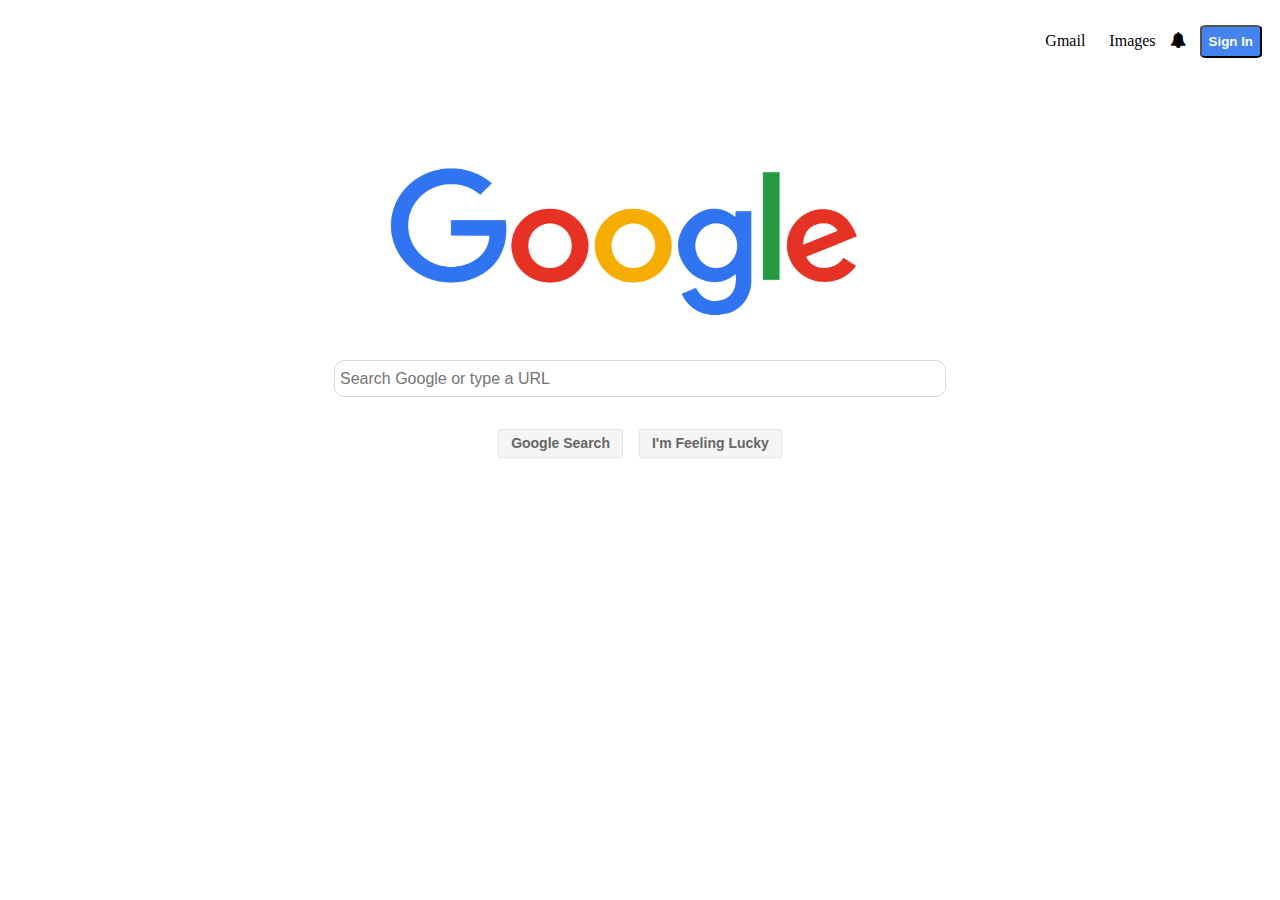
<file: Google/index.html>
<!DOCTYPE html>
<html>
<head>
	<title>Google</title>
</head>
<link rel="stylesheet" type="text/css" href="./style.css">
<link rel="stylesheet" type="text/css" href="https://maxcdn.bootstrapcdn.com/font-awesome/4.4.0/css/font-awesome.min.css">
<body>

	<div class="header">
		<div class="block"></div>
		<a href="https://gmail.com">Gmail</a>
		<a href="https://www.google.co.in/imghp?hl=en&tab=ri&authuser=0&ogbl">Images</a>
		<div class="fa fa-bell"></div>
		<button>Sign In</button>
	</div>

	<div class="home">
		<div class="logo">
			<img src="./google.jpg">
		</div>
		<form action="https://google.com/search" method="GET">
		<div class="search">
		
			<input type="text" placeholder="Search Google or type a URL" name="q">
		</div>
		<div class="button">
			<button type="submit">Google Search</button>
			<button type="submit">I'm Feeling Lucky </button>
		</div>
		</form>
	</div>
	

</body>
</html>
</file>
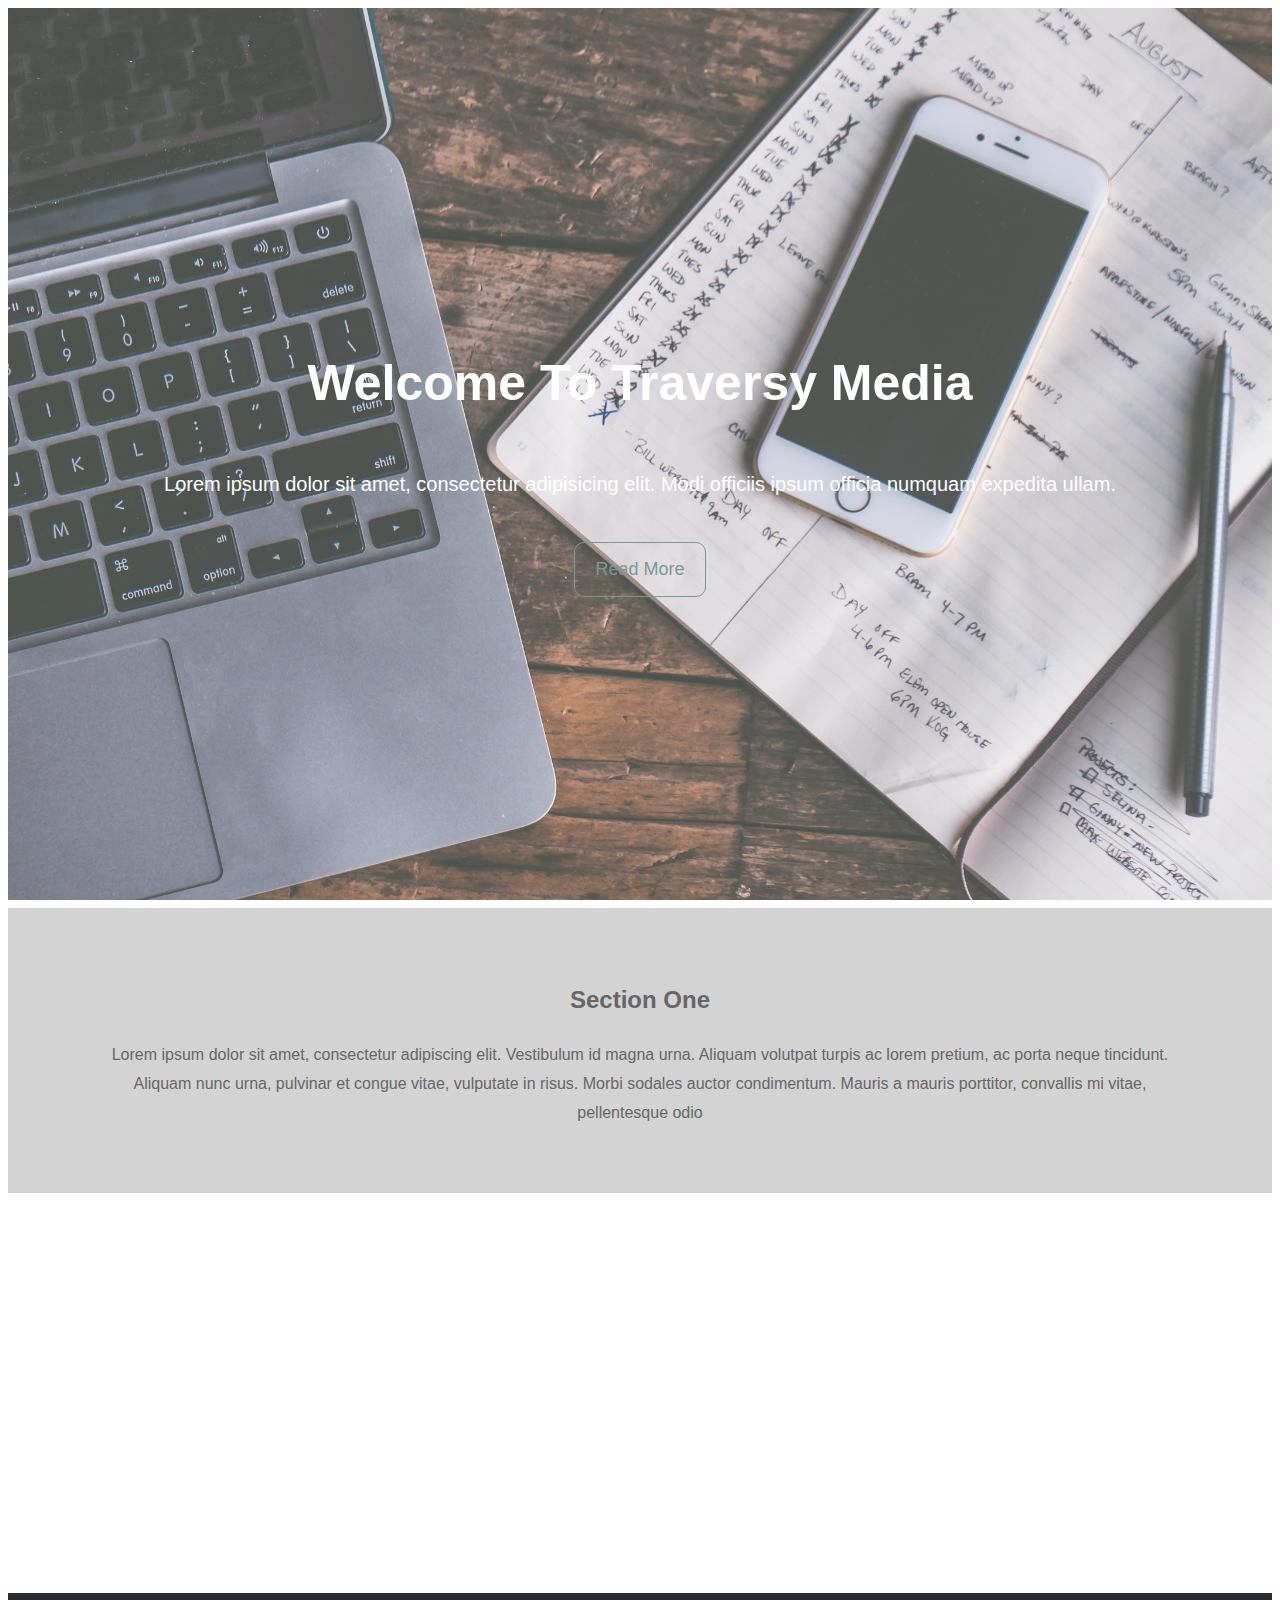
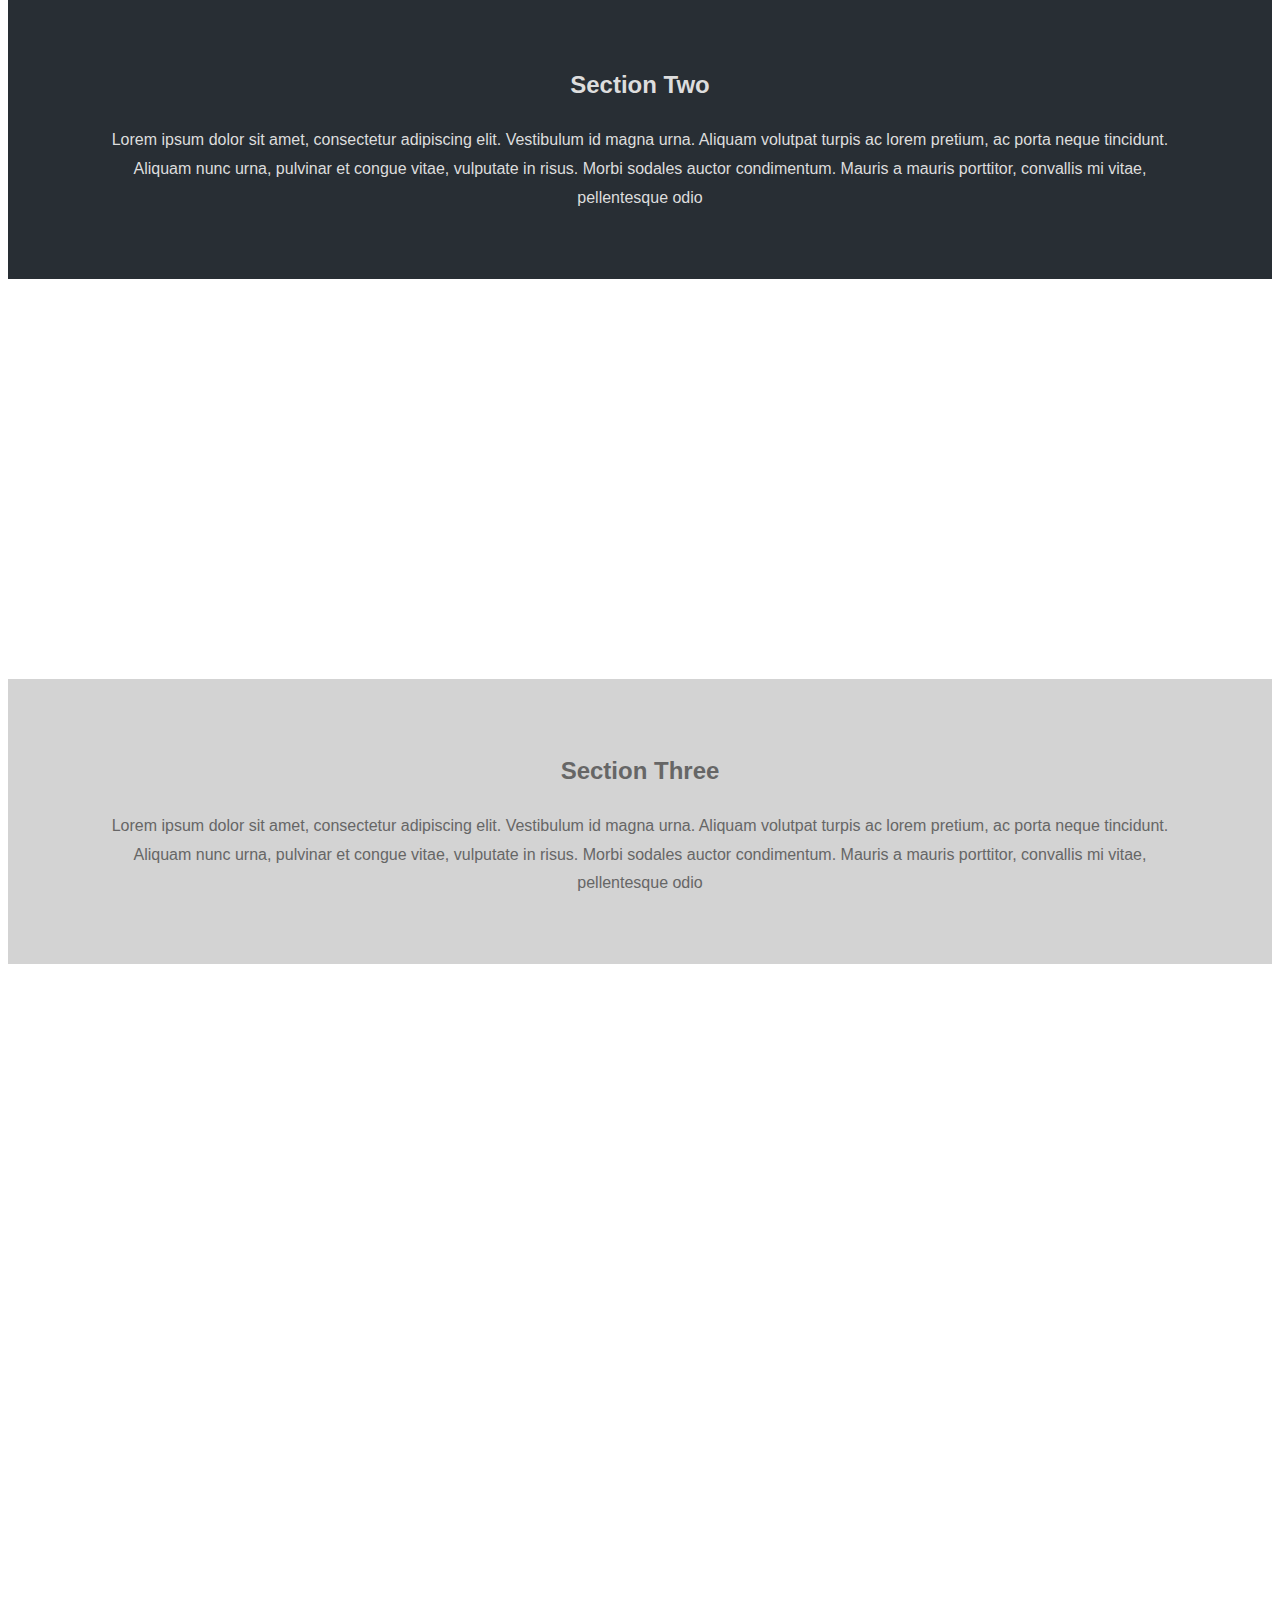
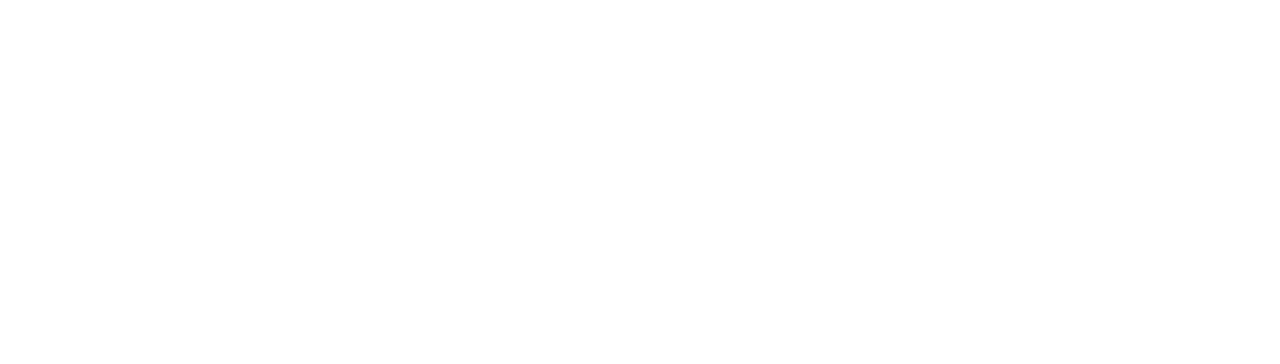
<file: Parallax/index.html>
<!DOCTYPE html>
<html>
<head>
	<link rel="stylesheet" type="text/css" href="./css/style.css">
	<title>My | Parallax</title>
</head>
<body>
	<header id="showcase">
        <h1>Welcome To Traversy Media</h1>
        <p>Lorem ipsum dolor sit amet, consectetur adipisicing elit. Modi officiis ipsum officia numquam expedita
            ullam.</p>
        <a href="#" class="button">Read More</a>
    </header>
    <section class="section section_light">
    	<h2>Section One</h2>
    	<p>Lorem ipsum dolor sit amet, consectetur adipiscing elit. Vestibulum id magna urna. Aliquam volutpat turpis ac lorem pretium, ac porta neque tincidunt. Aliquam nunc urna, pulvinar et congue vitae, vulputate in risus. Morbi sodales auctor condimentum. Mauris a mauris porttitor, convallis mi vitae, pellentesque odio</p>
    </section>
    <div class="img_1">
    	<div class="text">
    		<span class="border ani">
    			Image One Text
    		</span>
    	</div>
    </div>
    <section class="section section_dark">
    	<h2>Section Two</h2>
    	<p>Lorem ipsum dolor sit amet, consectetur adipiscing elit. Vestibulum id magna urna. Aliquam volutpat turpis ac lorem pretium, ac porta neque tincidunt. Aliquam nunc urna, pulvinar et congue vitae, vulputate in risus. Morbi sodales auctor condimentum. Mauris a mauris porttitor, convallis mi vitae, pellentesque odio</p>
    </section>
    <div class="img_2">
    	<div class="text">
    		<span class="border">
    			Image Two Text
    		</span>
    	</div>
    </div>
    <section class="section section_light">
    	<h2>Section Three</h2>
    	<p>Lorem ipsum dolor sit amet, consectetur adipiscing elit. Vestibulum id magna urna. Aliquam volutpat turpis ac lorem pretium, ac porta neque tincidunt. Aliquam nunc urna, pulvinar et congue vitae, vulputate in risus. Morbi sodales auctor condimentum. Mauris a mauris porttitor, convallis mi vitae, pellentesque odio</p>
    </section>
    <div class="img_3">
    	<div class="text">
    		<span class="border ">
    			&copy; Traversy Media
    	</div>
    </div>
</body>
</html>
</file>
<file: Google/style.css>
body{
	margin-top: 0;
	padding: 0;
	box-sizing: border-box;
	font-family: lato;
}

.header{
	float: right;
}

.header a ,.header button{
	margin: 10px;
	color: #000;
	text-decoration: none;
}

.header button{
	background-color: #4484f1;
	padding: 7px;
	color: #fff;
	border-radius: 10%;
	font-weight: bold;
}

.logo img{
	width: 500px;
	height: 200px;
	margin-top:10%;
	padding-left:200px;
}

.home{
	text-align: center;
}

.home div{
	margin-top: 15px;
}

.search input1{
	width: 660px;
	height: 42px;
	border-radius: 10px;
	text-shadow:15px;
	font-size:20px;


}


a:hover{
	color: #808080;
}


.search input {
	width: 600px;
    margin: 0 auto;
    padding: 5px;
    border: 1px solid #d9d9d9;
    font-size: 16px;
    border-radius: 10px;
    height:25px;
    display: block;
}


.button  {
	text-align: center;
	padding-left: 0;
}

.button button{
    background-color: #f5f5f5;
    border: 1px solid #E5E5E5 ;
    border-radius: 2px;
    color: #666;
    font-size: 14px;
    font-weight: bold;
    line-height: 27px;
    margin: 17px 6px;
    padding: 0 12px;
    display: inline-block;
    cursor: pointer;
}

.button button:hover{
	background-color:#f8f8f8;
	border: 1px solid #c6c6c6;
    box-shadow:0 1px 1px #E5E5E5;
    color:#333;
}
</file>
<file: Parallax/css/style.css>
#showcase{
	background-image:url(../img/img1.jpg);
	background-size:cover;
	background-position:center;
	height:100%;
	display:flex;
	flex-direction:column;
	justify-content:center;
	align-items:center;
	text-align: center;
	padding:0 20px;
	color:#fff;
	background-attachment:fixed;
	opacity:0.85;
}

#showcase h1{
	font-size:50px;
	line-height:1.2;
}

#showcase p{
	font-size:20px;
}

#showcase .button{
	font-size:18px;
	text-decoration:none;
	color:#648880;
	border:#648880 1px solid;
	padding:10px 20px;
	border-radius:10px;
	margin-top:20px
}


#showcase .button:hover{
	background:#293f50;
	color:#fff;
}

body,html{
	height:100%;
	color:#a9b2b9
	margin:0;
	font-size:16px;
	font-family:"Lato", sans-serif;
	font-weight:400;
	line-height:1.8;
	
}

.img_1,.img_2,.img_3{
	position:relative;
	opacity:0.85;
	background-position:center;
	background-size:cover;
	background-repeat:no-repeat;

	background-attachment:fixed;
}

.img_1{
	background-image:url(../img/img2.jpg);
	min-height:400px;

}

.img_2{
	background-image:url(../img/img3.jpg);
	min-height:400px;
	
}

.img_3{
	background-image:url(../img/img4.jpg);
	min-height:1000px;
	
}

.section{
	text-align:center;
	padding:50px 80px;
}

.section_light{
	background-color:#d3d3d3;
	color:#666;
}

.section_dark{
	background-color:#282e34;
	color:#ddd;
}

.text{
	text-align:center;
	top:50px;
	width:100%
	color:#000;
	font-size:27px;
	letter-spacing:8px;
	text-transform:uppercase;
}

.text .border{
	color:#fff;
	padding:7.5px;
	animation-iteration-count:infinite;
}
</file>
